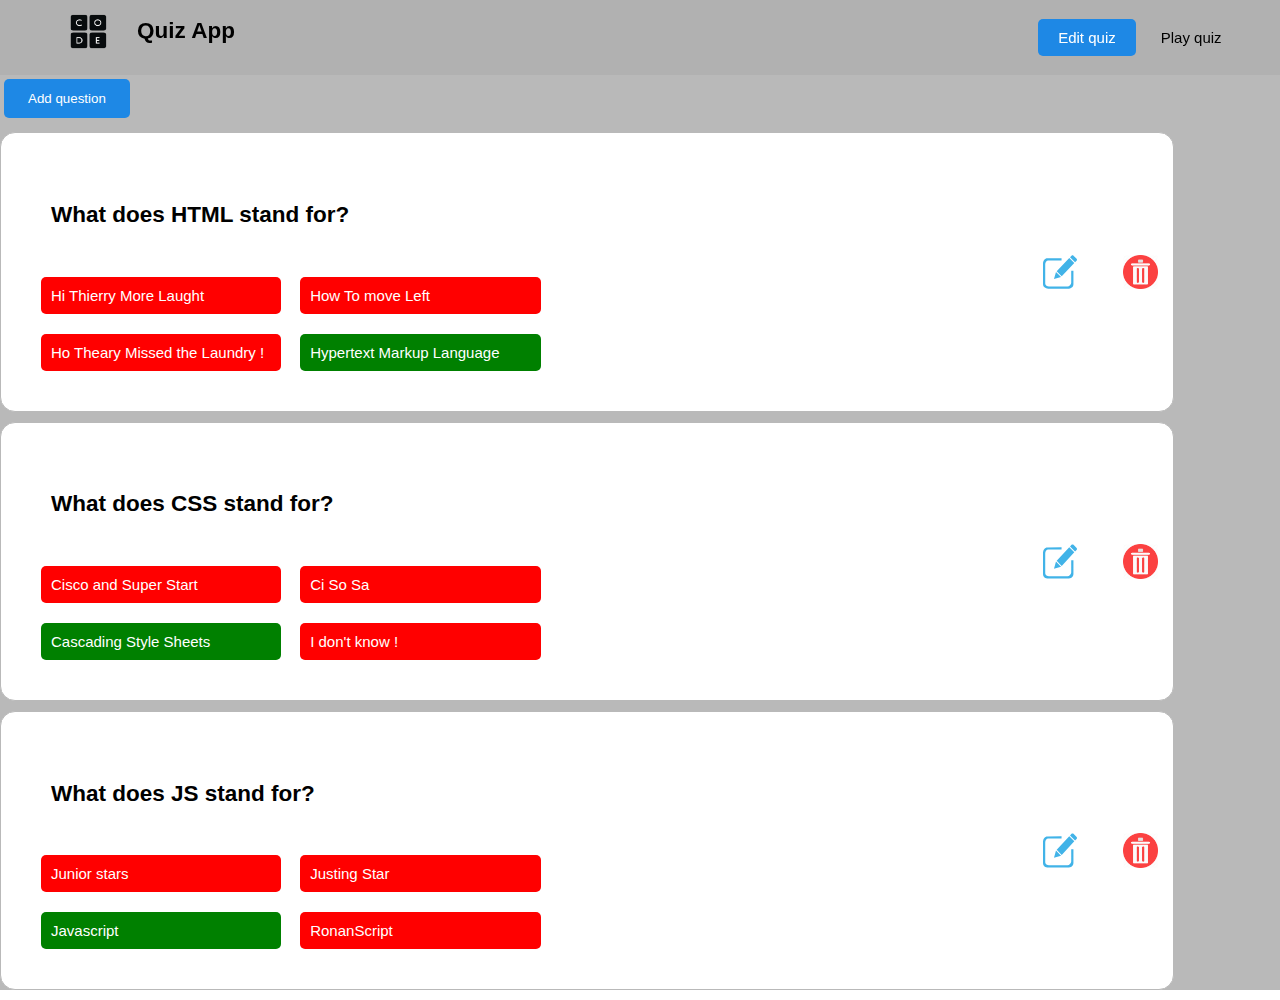
<file: views/edit/edit.html>
<!DOCTYPE html>
<html lang="en">

<head>
    <meta charset="UTF-8" />
    <title>Quiz</title>
    <link rel="stylesheet" href="../../css/style.css" />
    <script defer src="edit.js"></script>
</head>

<body>
    <nav>
        <ul>
            <a href="../../index.html"><img src="../../img/logo.png" /></a>
            <h2>Quiz App</h2>
        </ul>
        <ul>
            <li><a class="active" href="edit.html">Edit quiz</a></li>
            <li><a href="../play/play.html">Play quiz</a></li>
        </ul>
    </nav>

    <div id="questions-dialog" style="display: none">
        <dialog open>
            <header>Create new question</header>

            <section>
                <label>Title</label>
                <input id="title" type="text" placeholder="Question title" class="as" />

                <label>Answers</label>
                <div class="form-group">
                    <input type="radio" class="correct" name="correct" id="correctA" value="A"><span></span>
                    <input id="choiceA" type="text" placeholder="AnswerA" class="answer" />
                </div>
                <div class="form-group">
                    <input type="radio" class="correct" name="correct" id="correctB" value="B">
                    <input id="choiceB" type="text" placeholder="Answer B" class="answer" />
                </div>
                <div class="form-group">
                    <input type="radio" class="correct" name="correct" id="correctC" value="C">
                    <input id="choiceC" type="text" placeholder="Answer C" class="answer" />
                </div>
                <div class="form-group">
                    <input type="radio" class="correct" name="correct" id="correctD" value="D">
                    <input id="choiceD" type="text" placeholder="Answer D" class="answer" />
                </div>
            </section>

            <menu>
                <button onclick="onCancel()">Cancel</button>
                <button id="createEditButton" onclick="onCreate()">Create</button>
            </menu>
        </dialog>
    </div>

    <div id="questions-view">
        <button onclick="onAddQuestion()">Add question</button>

        <div id="questions-container"></div>
    </div>
</body>

</html>
</file>
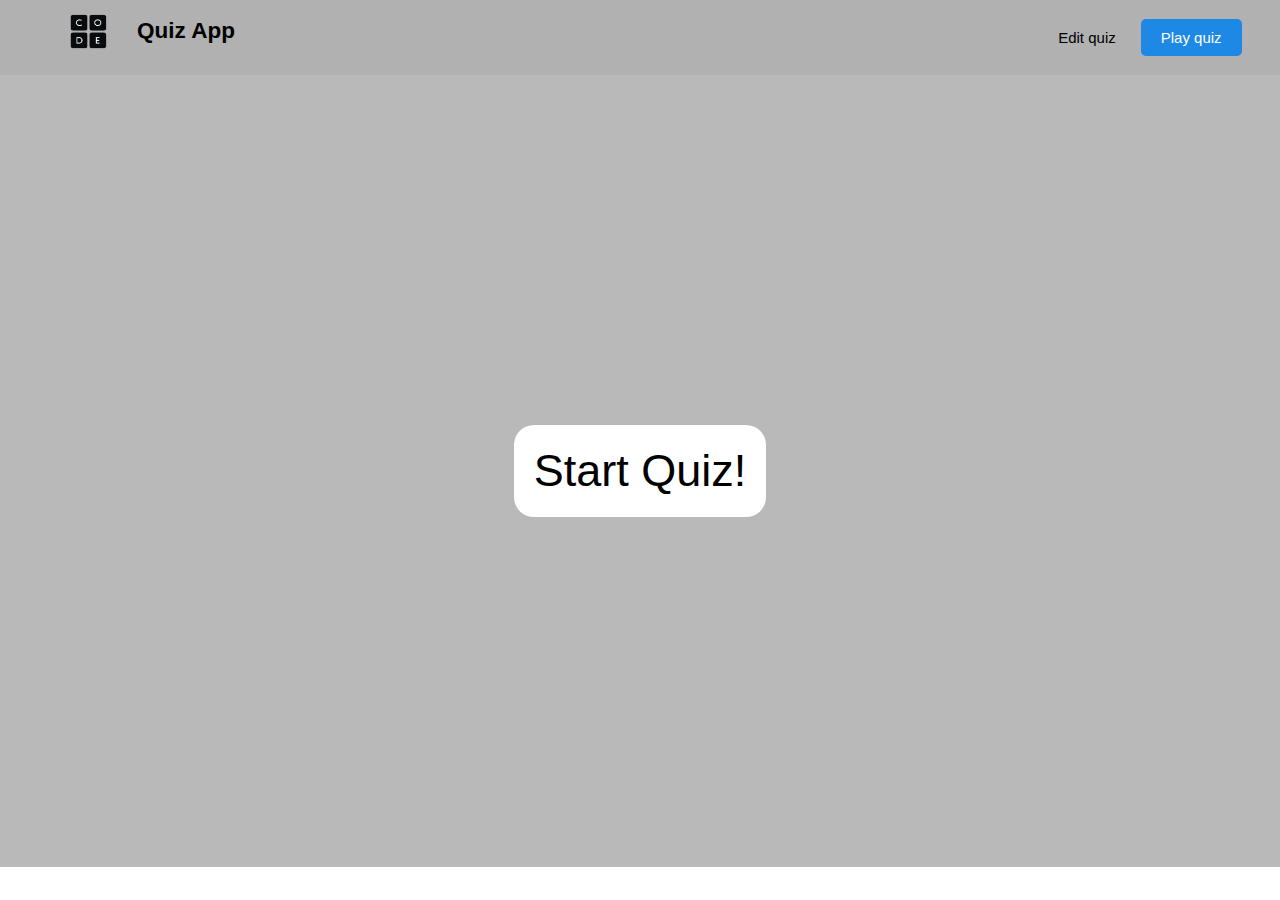
<file: views/play/play.html>
<!DOCTYPE html>
<html lang="en">

<head>
    <meta charset="UTF-8" />
    <title>Quiz</title>
    <link rel="stylesheet" href="../../css/style.css" />
    <script defer src="play.js"></script>
</head>

<body>
    <nav>
        <ul>
            <a href="../../index.html"><img src="../../img/logo.png" /></a>
            <h2>Quiz App</h2>
        </ul>
        <ul>
            <li><a href="../edit/edit.html">Edit quiz</a></li>
            <li><a class="active" href="play.html">Play quiz</a></li>
        </ul>
    </nav>


    <div id="play-view">
        <div id="start">Start Quiz!</div>

        <div id="quiz" style="display: none">
            <div id="question">MY QUESTION</div>

            <div id="choices">
                <button id="A" onclick="checkAnswer('A')">MY CHOICE A</button>
                <button id="B" onclick="checkAnswer('B')">MY CHOICE B</button>
                <button id="C" onclick="checkAnswer('C')">MY CHOICE C</button>
                <button id="D" onclick="checkAnswer('D')">MY CHOICE D</button>
            </div>
            <div id="all-progress">
                <div id="progress"></div>
            </div>
        </div>

        <div id="score" style="display: none">
            <img id="score_img"></img>
            <p id="score_p"></p>
        </div>
    </div>
</body>

</html>
</file>
<file: css/style.css>
:root {
    --main-color: #1e88e5;
    --main-color-light: rgb(185, 185, 185);
    --grey-color: #b6b6b6;
}


/* --------------- COMMON STYLE   ------------------------------------   */

body {
    padding: 0;
    margin: 0;
    font-size: 15px;
    font-family: sans-serif;
    box-sizing: border-box;
}

button {
    margin: 0.25rem;
    padding: 0.75rem 1.5rem;
    font-family: inherit;
    background-color: var(--main-color);
    border: 0px;
    color: white;
    cursor: pointer;
    border-radius: 5px;
}

button:hover,
button:active {
    background-color: var(--grey-color);
}

.button {
    display: inline-block;
    text-align: center;
    background-color: white;
    border: 1px solid grey;
    border-radius: 5px;
    cursor: pointer;
    padding: 10px;
}

.button:hover {
    border: 1px solid rgb(15, 15, 15);
    background-color: rgb(233, 233, 233);
}


/* --------------- WELCOME VIEW    --------------------- ---------------   */

#welcome {
    display: flex;
    justify-content: center;
    align-items: center;
    width: 95vw;
    height: 100vh;
}


/* --------------- PLAY VIEW    --------------------- ---------------   */

#play-view {
    background-color: var(--main-color-light);
    display: flex;
    justify-content: center;
    align-items: center;
    width: 100%;
    height: 88vh;
}

#start {
    background-color: white;
    border-radius: 20px;
    padding: 20px;
    font-size: 300%;
    cursor: pointer;
}

#quiz {
    width: 50%;
    max-width: 80%;
    background-color: white;
    border-radius: 20px;
    padding: 10px;
}

#score {
    display: flex;
    justify-content: center;
    align-items: center;
}

#question {
    display: flex;
    justify-content: center;
    align-items: center;
}

#choices {
    display: grid;
    grid-template-columns: repeat(2, auto);
    gap: 10px;
    margin: 20px 0;
    justify-content: center;
    align-items: center;
}


/* --------------- EDIT VIEW STYLE   ---------------   */

#questions-view {
    background-color: var(--main-color-light);
    width: 100%;
}

#edit-buttons {
    display: flex;
    justify-content: flex-end;
}

.card {
    display: flex;
    justify-content: space-between;
    align-items: center;
    width: 90%;
    margin: 10px 0;
    padding: 10px;
    border: 1px solid var(--main-color-light);
    background-color: white;
    border-radius: 15px;
}

.question-info {
    width: 50%;
    display: flex;
    flex-direction: column;
    padding: 20px;
}

.title {
    padding: 20px;
}

.actions {
    width: 10%;
    display: flex;
    justify-content: space-between;
    padding: 5px;
    cursor: pointer;
}

.actions img {
    width: 30%;
}

.answers {
    width: 100%;
    display: grid;
    width: 90%;
    grid-template-columns: 1fr 1fr;
}

.answerDisplay {
    background-color: #f00;
    border-radius: 5px;
    padding: 10px;
    margin: 10px;
    color: #fff;
    width: 85%;
}


/* ----------------------------- DIALOG   --------------------------   */

#questions-dialog {
    position: fixed;
    top: 0;
    left: 0;
    height: 100vh;
    width: 100%;
    background-color: rgba(0, 0, 0, 0.75);
    z-index: 10;
}

dialog {
    position: fixed;
    top: 10vh;
    left: 20%;
    width: 60%;
    z-index: 100;
    border-radius: 12px;
    border: none;
    box-shadow: 0 2px 8px rgba(0, 0, 0, 0.26);
    padding: 0;
    margin: 0;
    overflow: hidden;
}

dialog header {
    background-color: var(--main-color);
    color: white;
    font-size: 1.25rem;
    width: 100%;
    padding: 1rem;
}

dialog section {
    padding: 1rem;
}

dialog menu {
    padding: 1rem;
    display: flex;
    justify-content: flex-end;
    margin: 0;
}

dialog label {
    font-weight: bold;
    display: block;
    margin-top: 1rem;
    margin-bottom: 0.5rem;
}

.form-group {
    display: flex;
    justify-content: flex-start;
    align-items: center;
}

.answer {
    width: 78%;
}

input {
    display: block;
    font-size: 1.1rem;
    margin-top: 0.5rem;
    margin-bottom: 0.5rem;
    padding: 3px;
}

input:focus {
    background-color: #f0e6fd;
    outline: none;
    border-color: var(--main-color-light);
}

/* ----------------------------- MENU --------------------------   */

nav {
    display: flex;
    justify-content: space-between;
    align-items: center;
    background-color: rgba(128, 128, 128, 0.61);
    position: sticky;
    top: 0;
}

ul img {
    margin-left: 30px;
}

ul>h2 {
    margin-left: 30px;
}

nav img {
    width: 37px;
    height: 37px;
    cursor: pointer;
}

ul {
    display: flex;
    margin-top: 1%;
    margin-right: 3%;
    margin-bottom: 1%;
}

ul li {
    list-style: none;
    margin-left: 5px;
    cursor: pointer;
}

ul li a {
    border-radius: 5px;
    padding: 10px 20px;
    text-decoration: none;
    color: rgb(0, 0, 0);
}

ul li a:hover {
    background-color: var(--main-color-light);
    border: none;
}

.active {
    background-color: var(--main-color);
    color: white;
}

ul h2 {
    margin-top: 5px;
}

#all-progress {
    margin: auto;
    width: 80%;
    height: 10px;
    border: 1px solid black;
    border-radius: 9px;
}

#progress {
    height: 10px;
    background-color: #750579;
    border-radius: 9px;
}

.form-group {
    display: flex;
    justify-content: center;
    align-items: center;
}

.as {
    width: 90%;
}
</file>
